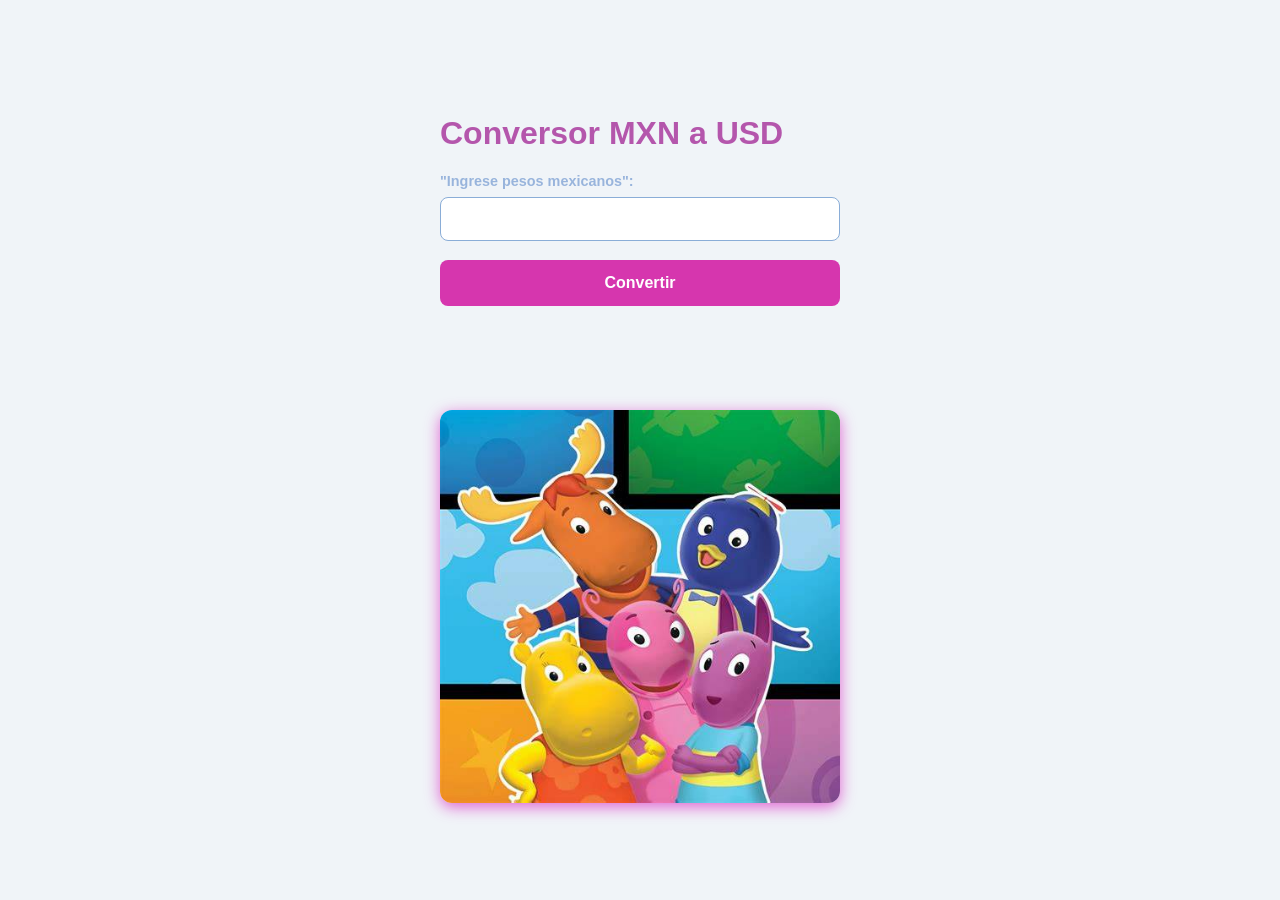
<file: ALONDRA/todo/index1.html>
<!DOCTYPE html>
<html lang="es">
<head>
    <meta charset="UTF-8">
    <meta name="viewport" content="width=device-width, initial-scale=1.0">
    <title>Conversor MXN a USD</title>
    <link rel="stylesheet" href="../styles/1.css">
</head>
<body>

    <div class="contenedor">
        <h1>Conversor MXN a USD</h1>
        <label for="pesos">"Ingrese pesos mexicanos":</label>
        <input type="number" id="pesos" name="pesos"><br>
        <button onclick="convertir()">Convertir</button>
        <p id="result"></p>
        <img src="../imagenes/OIP.jpg" alt="imagen">
    </div>

</body>
    <script src="../scripts/1.js"></script>

</html>
</file>
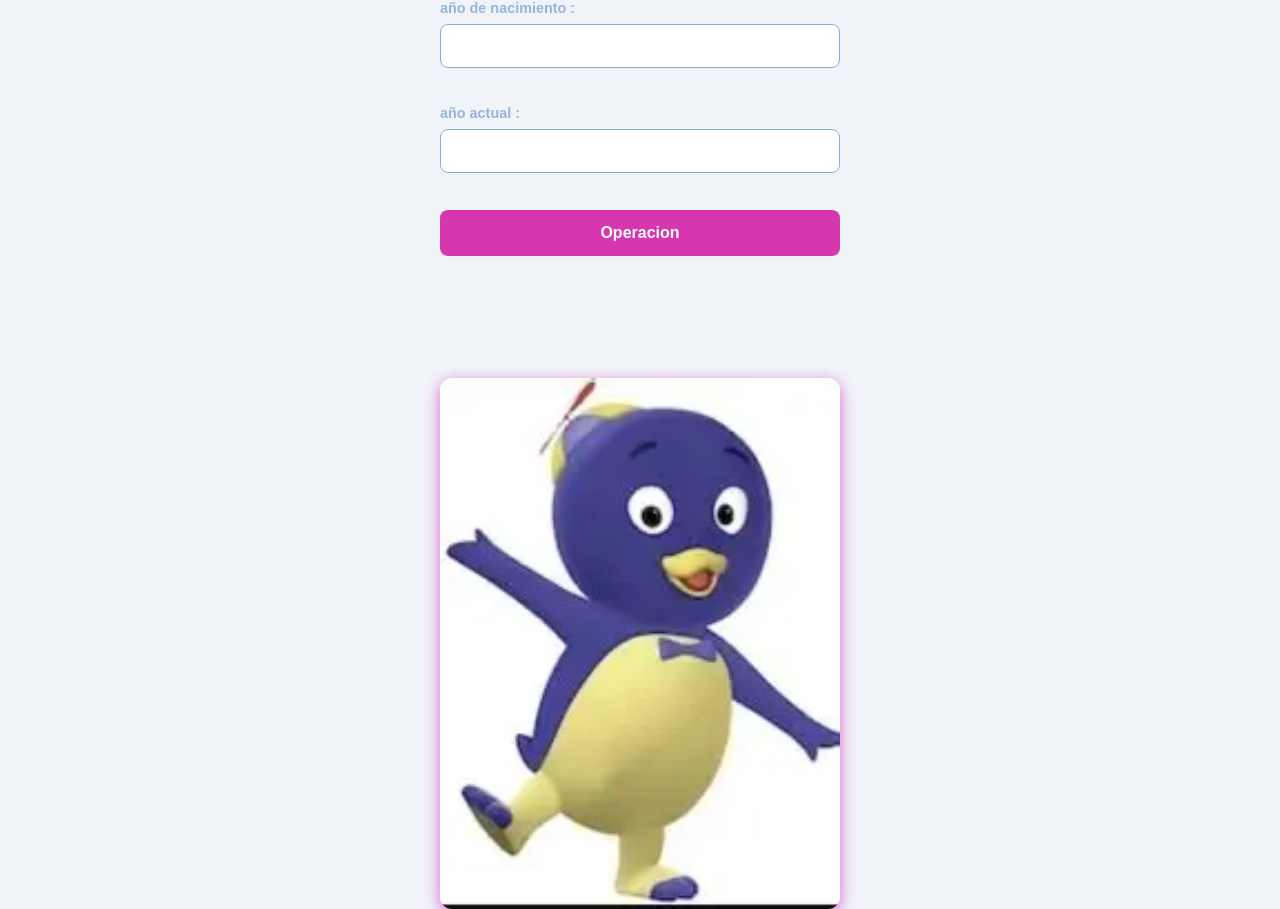
<file: ALONDRA/todo/index2.html>
<!DOCTYPE html>
<html lang="en">
<head>
    <meta charset="UTF-8">
    <meta name="viewport" content="width=device-width, initial-scale=1.0">
    <title>Document</title>
    <link rel="stylesheet" href="../styles/1.css">
</head>
<body>
    <label for="an">año de nacimiento  :</label>
    <input type="text" id="an" name="an"><br>
    <label for="aa ">año actual  :</label>
    <input type="text" id="aa" name="aa"><br>
    <button onclick="trabajo()">Operacion</button><br>
    <p id="result"></p>      
</body> 
<img src="../imagenes/pablo.webp" alt="imagen">
   <script src="../scripts/2.js" defer></script> 
</html>
</file>
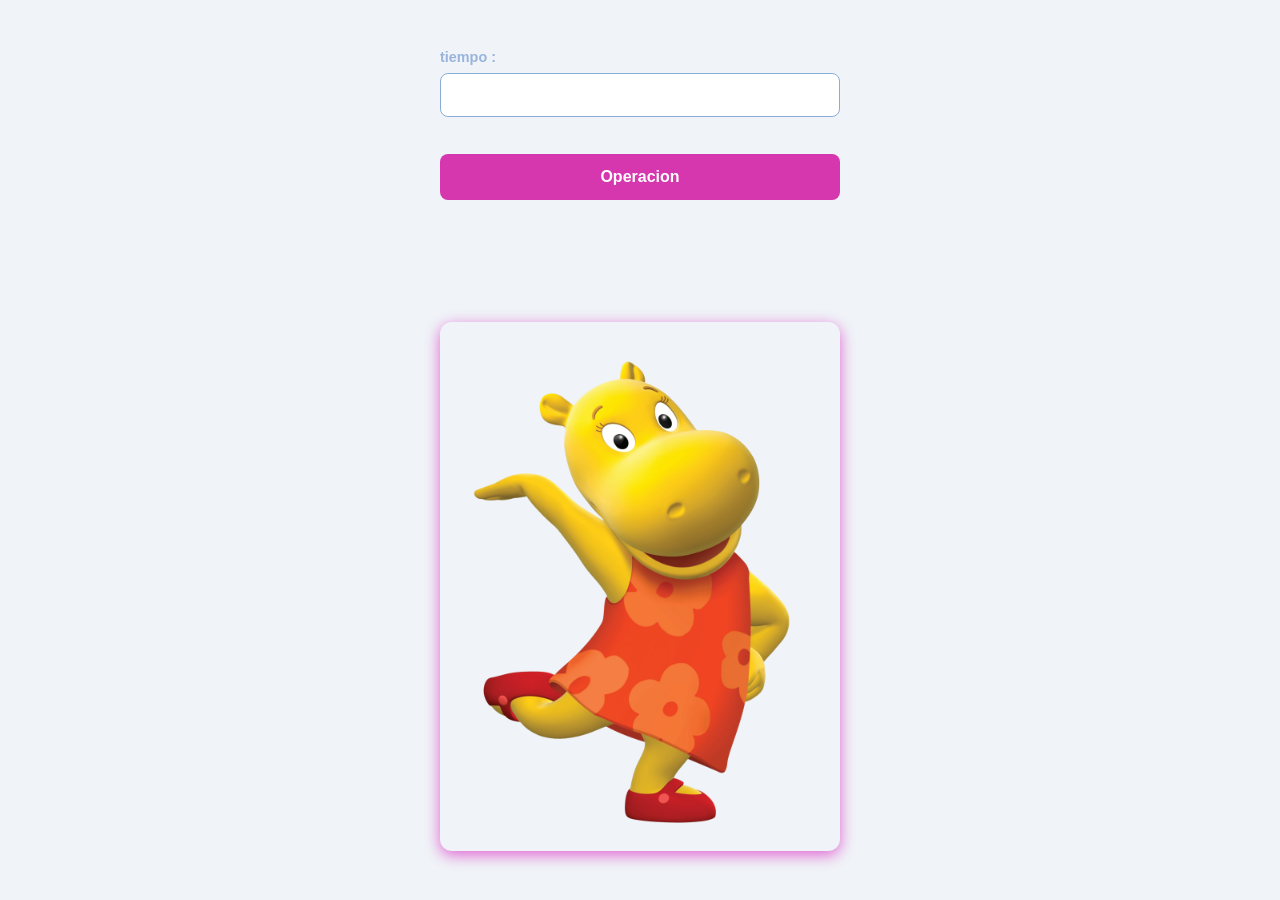
<file: ALONDRA/todo/index3.html>
<!DOCTYPE html>
<html lang="en">
<head>
    <meta charset="UTF-8">
    <meta name="viewport" content="width=device-width, initial-scale=1.0">
    <title>Document</title>
    <link rel="stylesheet" href="../styles/1.css">
</head>
<body>
    <label for="tiempo">tiempo  :</label>
    <input type="number" id="tiempo" name="tiempo"><br>
    <button onclick="estacionamiento()">Operacion</button><br>
    <p id="result"></p>      
</body> 
<img src="../imagenes/sacha.png" alt="imagen">
   <script src="../scripts/3.js" defer></script> 
</html>
</file>
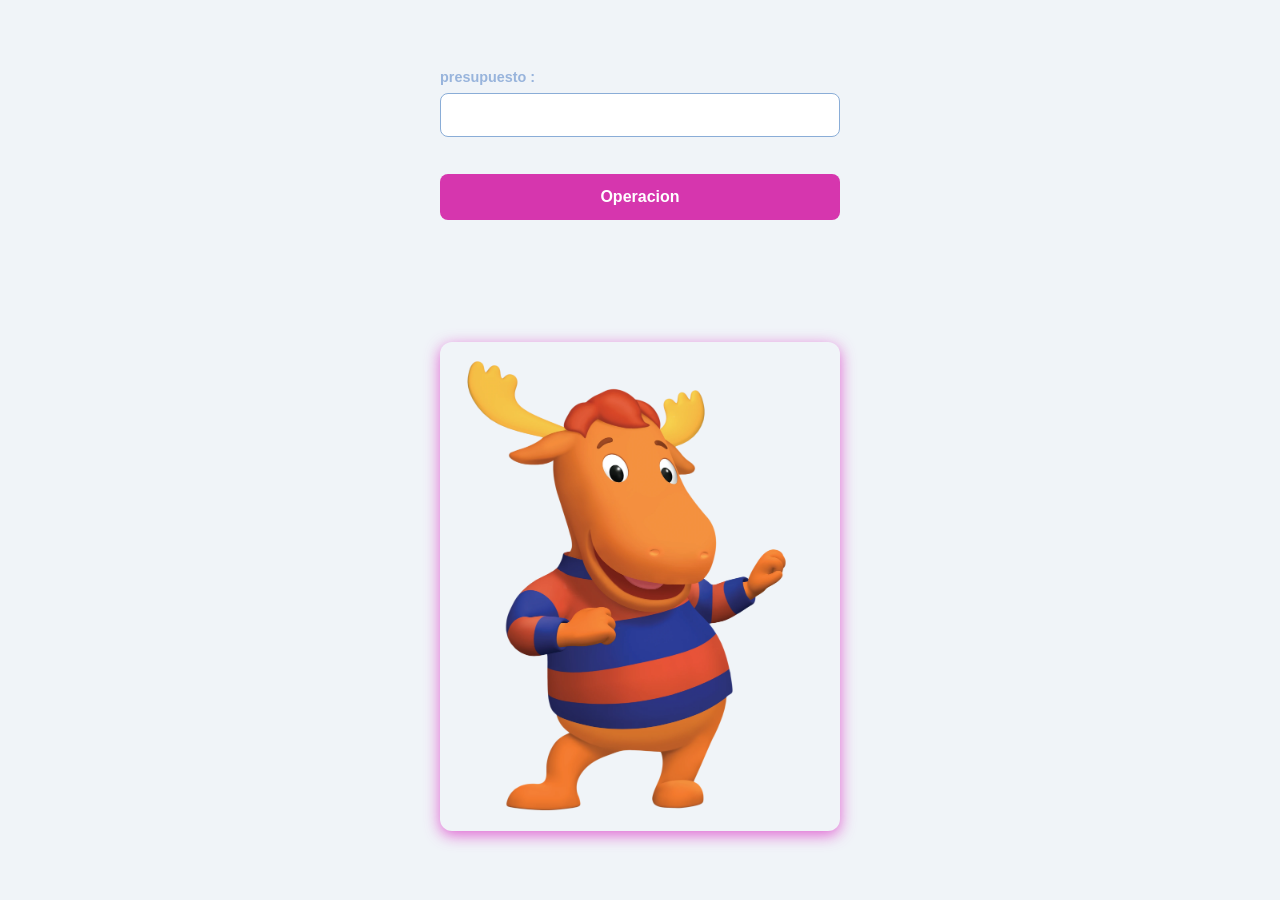
<file: ALONDRA/todo/index4.html>
<!DOCTYPE html>
<html lang="en">
<head>
    <meta charset="UTF-8">
    <meta name="viewport" content="width=device-width, initial-scale=1.0">
    <title>Document</title>
    <link rel="stylesheet" href="../styles/1.css">
</head>
<body>
    <label for="presupuesto">presupuesto :</label>
    <input type="number" id="presupuesto" name="presupuesto"><br>
    <button onclick="pintura()">Operacion</button><br>
    <p id="result"></p>      
</body> 
<img src="../imagenes/tairron.webp" alt="imagen">
   <script src="../scripts/4.js" defer></script> 
</html>
</file>
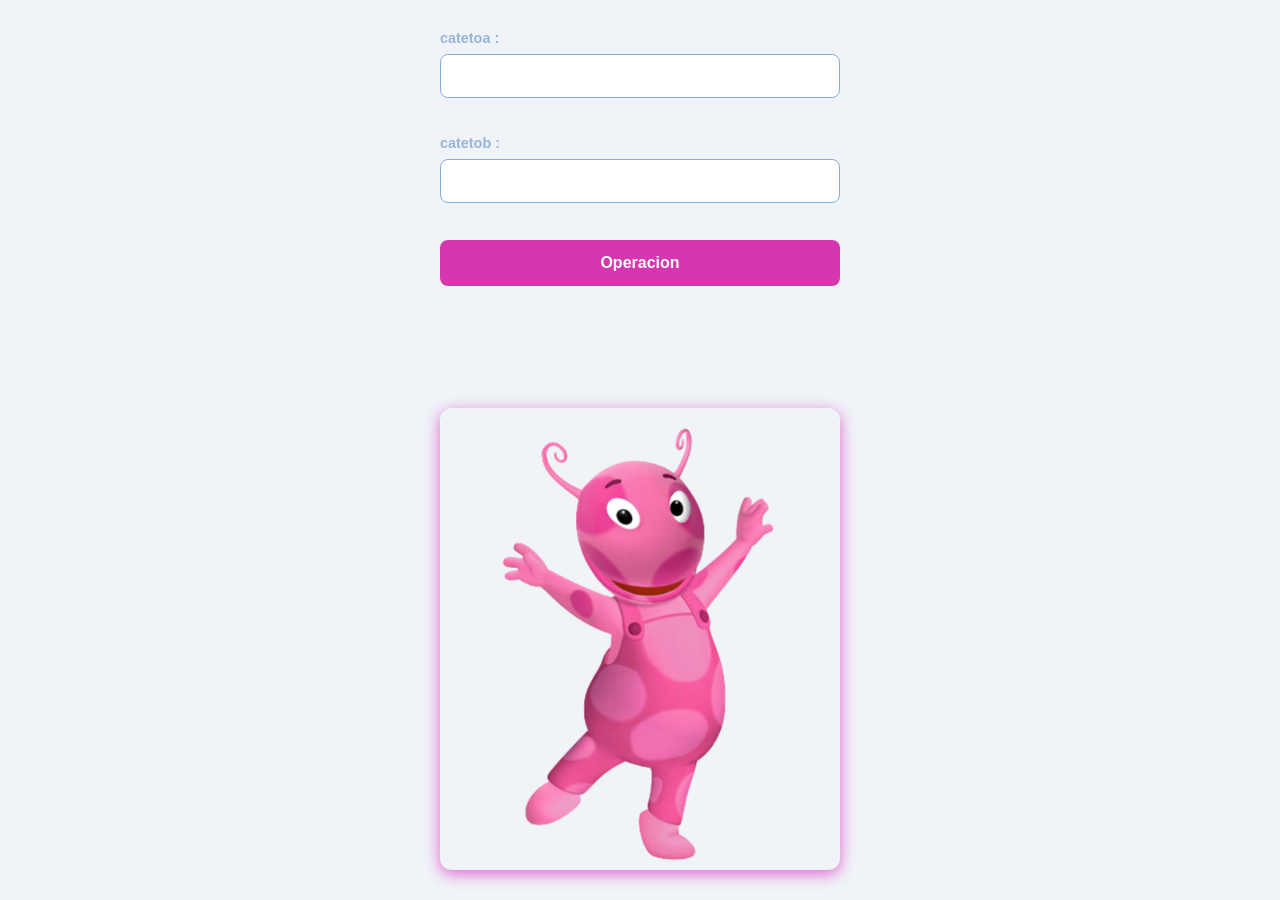
<file: ALONDRA/todo/index5.html>
<!DOCTYPE html>
<html lang="en">
<head>
    <meta charset="UTF-8">
    <meta name="viewport" content="width=device-width, initial-scale=1.0">
    <title>Document</title>
    <link rel="stylesheet" href="../styles/1.css">
</head>
<body>
    <label for="a">catetoa :</label>
    <input type="number" id="a" name="a"><br>
    <label for="b">catetob :</label>
    <input type="number" id="b" name="b"><br>
    <button onclick="hipotenusa()">Operacion</button><br>
    <p id="result"></p>      
</body> 
<img src="../imagenes/Uniqua.png" alt="imagen">
   <script src="../scripts/5.js" defer></script> 
</html>
</file>
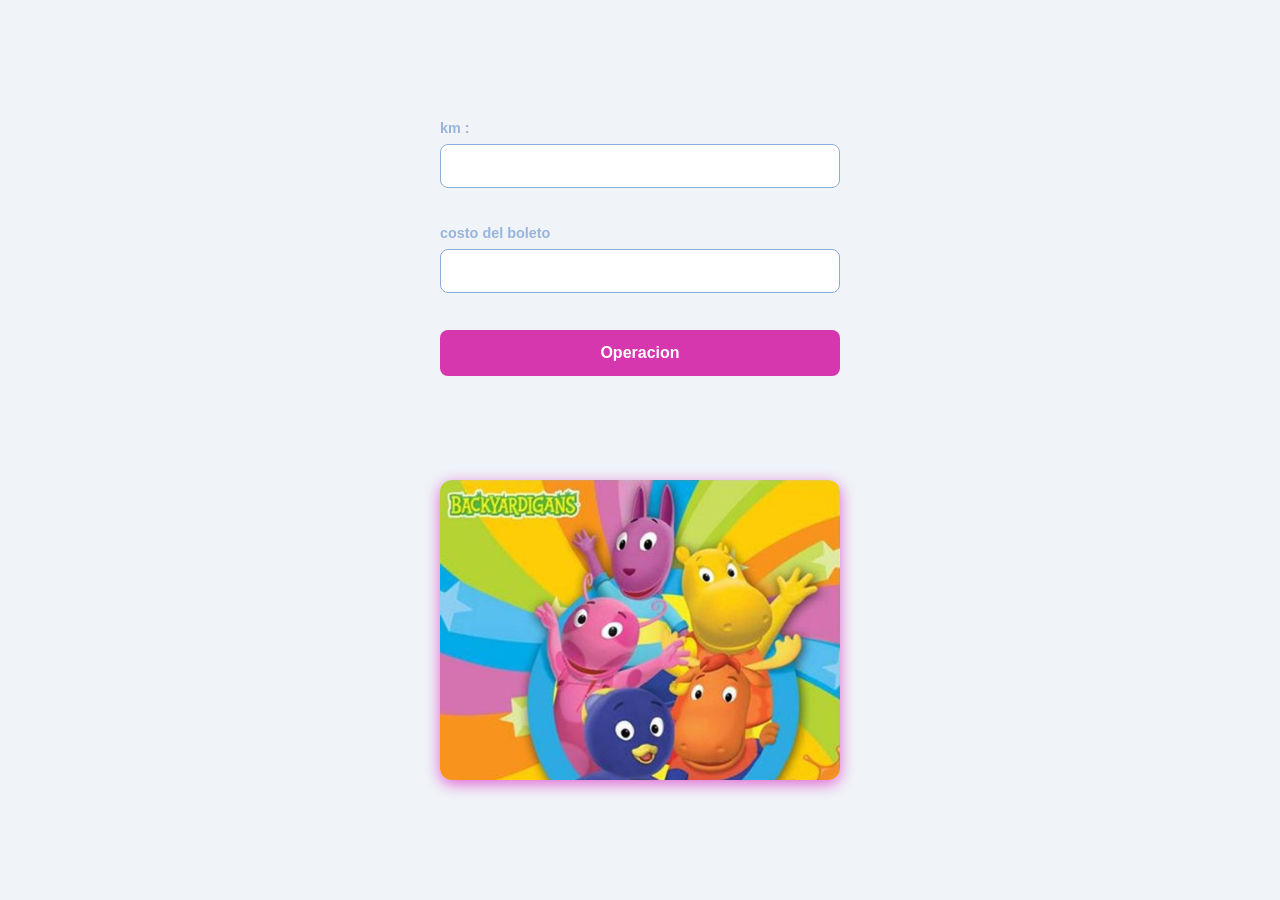
<file: ALONDRA/todo/index6.html>
<!DOCTYPE html>
<html lang="es">
<head>
    <meta charset="UTF-8">
    <meta name="viewport" content="width=device-width, initial-scale=1.0">
    <title>Document</title>
    <link rel="stylesheet" href="../styles/1.css">
</head>
<body>
    <label for="km">km :</label>
    <input type="number" id="km" name="km"><br>
    <label for="costo">costo del boleto</label>
    <input type="number" id="costo" value="costo"><br>
    <button onclick="camiones()">Operacion</button>
    <p id="result"></p>      
</body> 
<img src="../imagenes/3b0698777a2b815aa1b1015304bcbcc0.jpg" alt="imagen">
   <script src="../scripts/6.js"></script> 
</html>
</file>
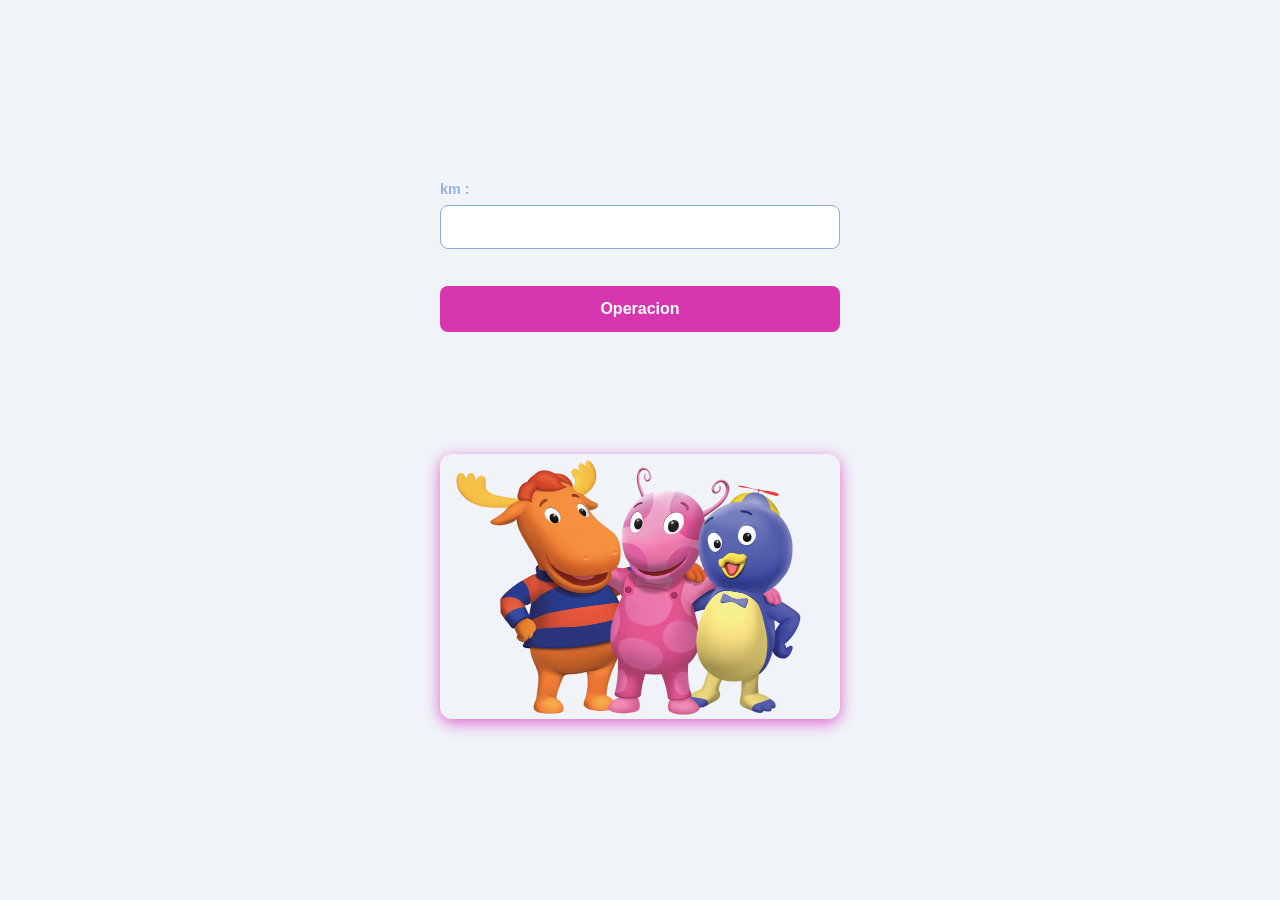
<file: ALONDRA/todo/index7.html>
<!DOCTYPE html>
<html lang="en">
<head>
    <meta charset="UTF-8">
    <meta name="viewport" content="width=device-width, initial-scale=1.0">
    <title>Document</title>
    <link rel="stylesheet" href="../styles/1.css">
</head>
<body>
    <label for="km">km :</label>
    <input type="number" id="km" name="km"><br>
    <button onclick="tiempo()">Operacion</button><br>
    <p id="result"></p>      
</body> 
<img src="../imagenes/R.png" alt="imagen">
   <script src="../scripts/7.js" defer></script> 
</html>
</file>
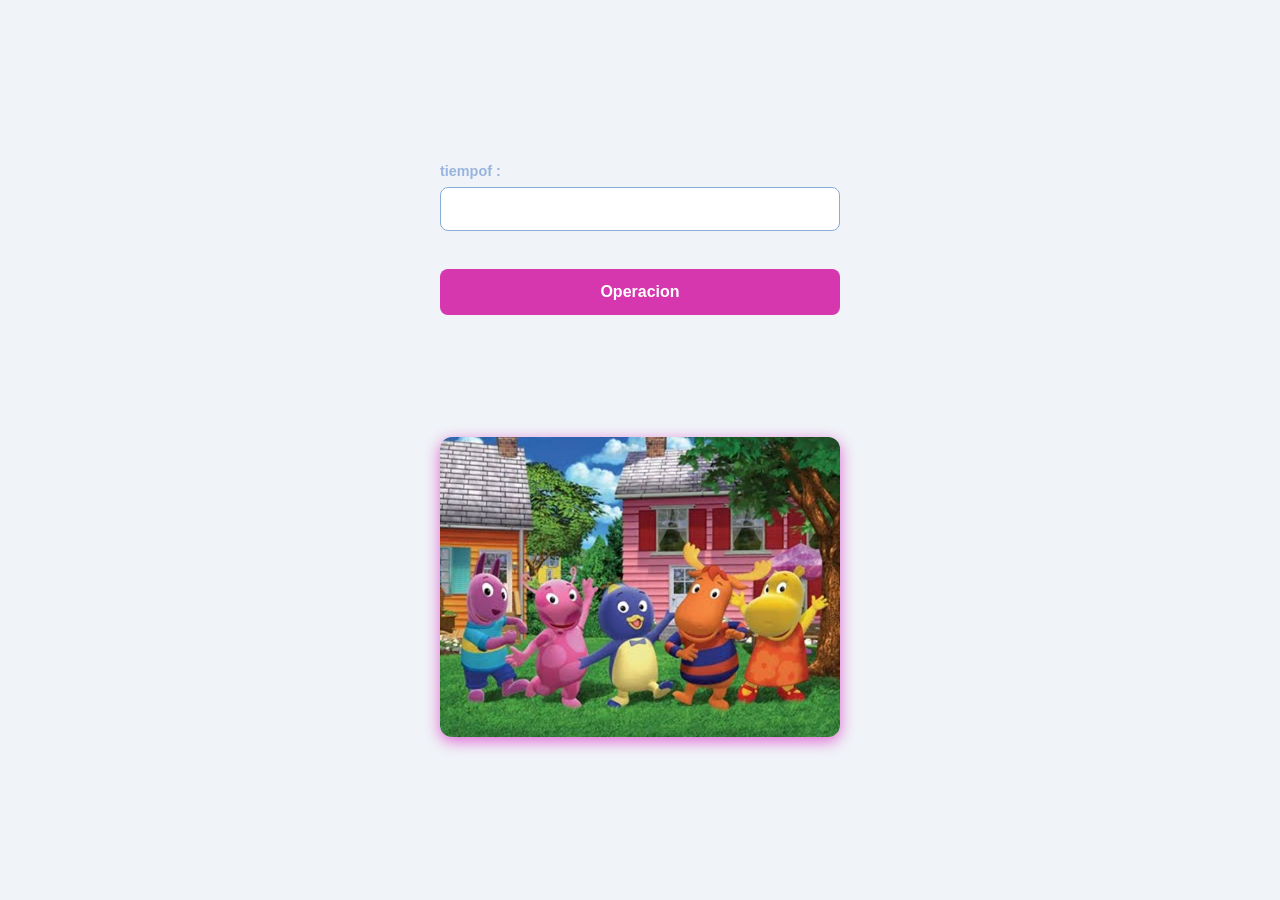
<file: ALONDRA/todo/index8.html>
<!DOCTYPE html>
<html lang="en">
<head>
    <meta charset="UTF-8">
    <meta name="viewport" content="width=device-width, initial-scale=1.0">
    <title>Document</title>
    <link rel="stylesheet" href="../styles/1.css">
</head>
<body>
    <label for="tiempo">tiempof :</label>
    <input type="text" id="tiempo" name="tiempo"><br>
    <button onclick="llamada()">Operacion</button><br>
    <p id="result"></p>      
</body> 
<img src="../imagenes/bfc9270c1cf8c342f2158a9186a8917d.jpg" alt="imagen">
   <script src="../scripts/8.js" defer></script> 
</html>
</file>
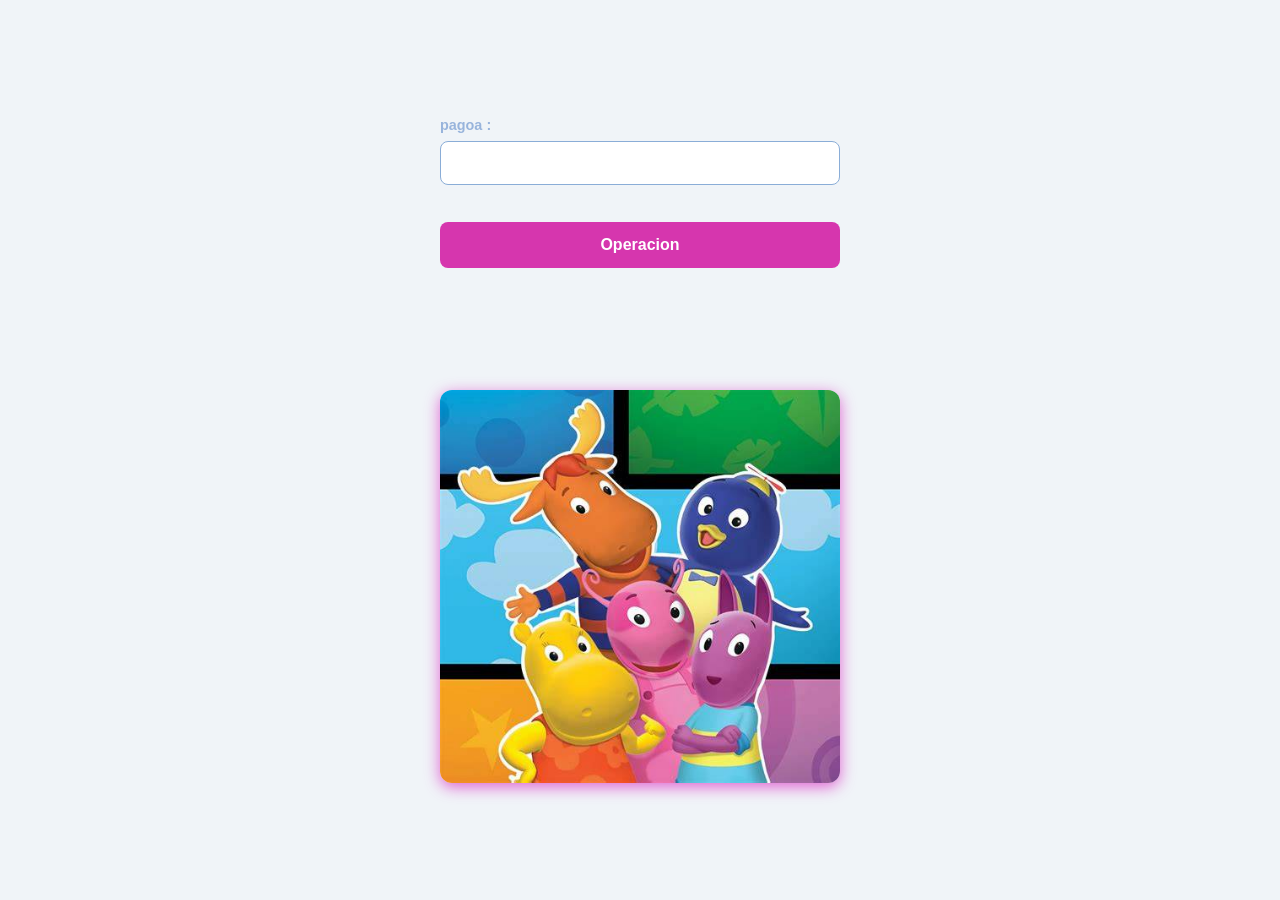
<file: ALONDRA/todo/index9.html>
<!DOCTYPE html>
<html lang="en">
<head>
    <meta charset="UTF-8">
    <meta name="viewport" content="width=device-width, initial-scale=1.0">
    <title>Document</title>
    <link rel="stylesheet" href="../styles/1.css">
</head>
<body>
    <label for="agua">pagoa :</label>
    <input type="text" id="agua" name="agua"><br>
    <button onclick="conagua()">Operacion</button><br>
    <p id="result"></p>      
</body> 
<img src="../imagenes/OIP.jpg" alt="imagen">
   <script src="../scripts/9.js" defer></script> 
</html>
</file>
<file: ALONDRA/styles/1.css>
body {
    font-family: 'Inter', sans-serif;
    background-color: #f0f4f8;
    display: flex;
    flex-direction: column;
    align-items: center;
    justify-content: center;
    min-height: 100vh;
    margin: 0;
    color: #b456ac;
}

h2 {
    color: #e17fd4;
    margin-bottom: 1.5rem;
    font-weight: 600;
}

body > * {
    max-width: 400px;
    width: 90%;
}

label {
    display: block;
    font-size: 0.9rem;
    font-weight: 600;
    margin-bottom: 0.5rem;
    color: #98b4dc;
}

input {
    width: 100%;
    padding: 12px;
    margin-bottom: 1.2rem;
    border: 1px solid #8aadd7;
    border-radius: 8px;
    box-sizing: border-box;
    font-size: 1rem;
    transition: border-color 0.2s;
}

input:focus {
    outline: none;
    border-color: #ef43bb;
    box-shadow: 0 0 0 3px rgba(14, 165, 233, 0.1);
}

button {
    width: 100%;
    padding: 14px;
    background-color: #d636ae;
    color: white;
    border: none;
    border-radius: 8px;
    font-size: 1rem;
    font-weight: 600;
    cursor: pointer;
    transition: background-color 0.2s, transform 0.1s;
}

button:hover {
    background-color: #e21490;
}

button:active {
    transform: scale(0.98);
}

#result {
    margin-top: 1.5rem;
    font-size: 1.2rem;
    font-weight: 600;
    text-align: center;
    color: #0f172a;
    min-height: 1.5em;
}

img {
    margin-top: 2rem;
    width: 100%;
    height: auto;
    border-radius: 12px;
    box-shadow: 0 4px 15px rgba(219, 49, 197, 0.747);
    object-fit: cover;
}
</file>
